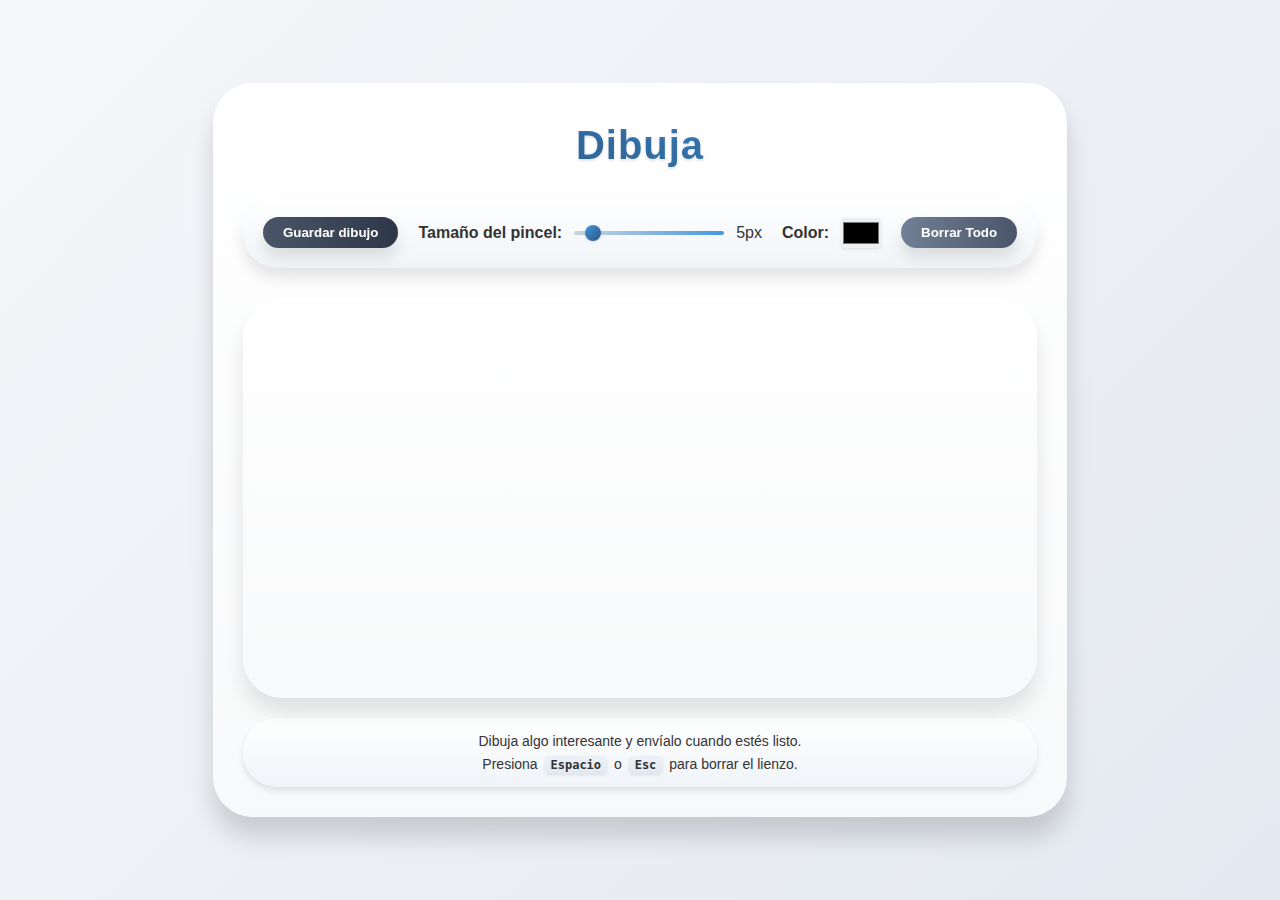
<file: tinta-magica/index.html>
<!DOCTYPE html>
<html lang="es">
<head>
    <meta charset="UTF-8">
    <meta name="viewport" content="width=device-width, initial-scale=1.0">
    <title>Preloader - Dibuja y guarda</title>
    <link rel="stylesheet" href="styles.css">
</head>
<body>
    <!-- Preloader Component -->
    <div class="preloader-component" id="preloader">
        <div class="container">
            <h1>Dibuja</h1>
            <div class="controls">
                <div class="control-group">
                    <label for="brush-size">Tamaño del pincel:</label>
                    <input type="range" id="brush-size" min="1" max="50" value="5">
                    <span id="size-value">5px</span>
                </div>
                <div class="control-group">
                    <label for="brush-color">Color:</label>
                    <input type="color" id="brush-color" value="#000000">
                </div>
                <button id="clear-btn">Borrar Todo</button>
            </div>
            <div class="canvas-container">
                <canvas id="drawing-canvas"></canvas>
            </div>
            <div class="instructions" id="drawing-instructions">
                <p>Dibuja algo interesante y envíalo cuando estés listo.</p>
                <p>Presiona <kbd>Espacio</kbd> o <kbd>Esc</kbd> para borrar el lienzo.</p>
            </div>
            <div class="submit-container" id="submit-container" style="display: none;">
                <button id="submit-drawing" class="submit-btn"></button>
            </div>
        </div>
    </div>

    <!-- Main Content (would be your actual website) -->
    <div class="main-content" id="main-content">
        <div class="container">
            <h1>Contenido Principal</h1>
            <p>Esta es la página principal que se mostrará después de enviar el dibujo.</p>
        </div>
    </div>
    
    <script src="script.js"></script>
</body>
</html>
</file>
<file: tinta-magica/styles.css>
:root {
    /* Main Colors */
    --color-primary: #2c5282;
    --color-secondary: #444;
    --color-text: #333;
    --color-background: #f2f2f2;
    --color-white: #ffffff;
    --color-primary-dark: #1a365d;
    --color-secondary-dark: #333;
    
    /* Main Sizes */
    --border-radius: 40px;
    
    /* Canvas height */
    --canvas-height: 400px;
    --canvas-height-tablet: 300px;
    --canvas-height-mobile: 250px;
    
    /* Container width */
    --container-max-width: 1000px;
}

* {
    margin: 0;
    padding: 0;
    box-sizing: border-box;
}

body {
    font-family: 'Segoe UI', Tahoma, Geneva, Verdana, sans-serif;
    background: linear-gradient(135deg, #f5f7fa 0%, #e4e8f0 100%);
    color: #333;
    line-height: 1.6;
    padding: 30px;
    min-height: 100vh;
    overflow-x: hidden;
    position: relative;
}

.container {
    max-width: 1000px;
    margin: 0 auto;
    background: linear-gradient(to bottom, #ffffff, #f8f9fa);
    border-radius: var(--border-radius, 20px);
    box-shadow: 0 20px 25px rgba(0, 0, 0, 0.15);
    padding: 30px;
    border: none;
    overflow: hidden;
    height: auto;
    max-height: none;
}

/* Title styles */
.preloader-component h1 {
    display: block;
    text-align: center;
    margin-bottom: 20px;
    font-size: 2.5rem;
    background: linear-gradient(45deg, #2c5282, #4299e1);
    -webkit-background-clip: text;
    background-clip: text;
    color: transparent;
    letter-spacing: 1px;
    text-shadow: 0px 2px 3px rgba(0,0,0,0.1);
    font-weight: 600;
}

/* Controls section */
.controls {
    display: flex;
    flex-wrap: wrap;
    gap: 20px;
    margin-bottom: 30px;
    padding: 20px;
    background: linear-gradient(to bottom, #ffffff, #f0f4f8);
    border-radius: var(--border-radius, 16px);
    align-items: center;
    border: none;
    box-shadow: 0 10px 15px rgba(0, 0, 0, 0.1);
}

.control-group {
    display: flex;
    align-items: center;
    gap: 12px;
}

label {
    font-weight: bold;
    min-width: 30px;
    color: #333;
}

/* Input styles */
input[type="range"] {
    width: 150px;
    cursor: pointer;
    height: 4px;
    -webkit-appearance: none;
    background: linear-gradient(to right, #cbd5e0, #4299e1);
    border-radius: 4px;
    outline: none;
    filter: blur(0.5px);
}

input[type="range"]::-webkit-slider-thumb {
    -webkit-appearance: none;
    width: 16px;
    height: 16px;
    background: linear-gradient(135deg, #4299e1, #2c5282);
    border-radius: 50%;
    cursor: pointer;
    border: none;
    box-shadow: 0 1px 3px rgba(0, 0, 0, 0.1);
}

input[type="color"] {
    width: 40px;
    height: 30px;
    border: none;
    cursor: pointer;
    border-radius: 4px;
    overflow: hidden;
    box-shadow: 0 1px 3px rgba(0, 0, 0, 0.1);
}

/* Button styles */
#clear-btn {
    margin-left: auto;
    padding: 8px 20px;
    background: linear-gradient(to right, #718096, #4a5568);
    color: white;
    border: none;
    border-radius: var(--border-radius, 8px);
    cursor: pointer;
    transition: all 0.3s ease;
    font-weight: bold;
    box-shadow: 0 10px 15px rgba(0, 0, 0, 0.1);
    filter: blur(0.2px);
    white-space: nowrap;
}

#clear-btn:hover {
    background: #333;
    transform: translateY(-2px);
}

#clear-btn:active {
    transform: translateY(1px);
}

.submit-btn {
    padding: 8px 30px;
    background: linear-gradient(to right, #2c5282, #4299e1);
    color: white;
    border: none;
    border-radius: var(--border-radius, 8px);
    cursor: pointer;
    transition: all 0.2s ease;
    font-weight: 500;
    font-size: 1rem;
    box-shadow: 0 10px 15px rgba(0, 0, 0, 0.1);
    filter: blur(0.2px);
    display: inline-block;
    min-width: 150px;
}

.submit-btn:hover {
    background: #1a365d;
    transform: translateY(-1px);
}

.submit-btn:active {
    transform: translateY(0);
}

.save-btn {
    padding: 8px 20px;
    background: linear-gradient(to right, #4a5568, #2d3748);
    color: white;
    border: none;
    border-radius: var(--border-radius, 8px);
    cursor: pointer;
    transition: all 0.3s ease;
    font-weight: bold;
    box-shadow: 0 10px 15px rgba(0, 0, 0, 0.1);
    filter: blur(0.2px);
}

.save-btn:hover {
    background: #444;
    transform: translateY(-2px);
}

.save-btn:active {
    transform: translateY(1px);
}

/* Canvas container */
.canvas-container {
    width: 100%;
    height: var(--canvas-height, 400px);
    border-radius: var(--border-radius, 20px);
    overflow: hidden;
    position: relative;
    background: linear-gradient(to bottom, #ffffff, #f8f9fa);
    border: none;
    box-shadow: 0 15px 20px rgba(0, 0, 0, 0.1);
}

#drawing-canvas {
    position: absolute;
    top: 0;
    left: 0;
    cursor: crosshair;
}

/* Instructions */
.instructions {
    margin-top: 20px;
    text-align: center;
    color: #333;
    background: linear-gradient(to bottom, #ffffff, #f0f4f8);
    padding: 12px;
    border-radius: var(--border-radius, 16px);
    font-size: 0.875rem;
    border: none;
    box-shadow: 0 4px 6px rgba(0, 0, 0, 0.1);
}

kbd {
    background: linear-gradient(to bottom, #edf2f7, #e2e8f0);
    border: none;
    border-radius: 4px;
    color: #333;
    display: inline-block;
    font-size: 0.75rem;
    font-weight: bold;
    line-height: 1;
    padding: 3px 6px;
    white-space: nowrap;
    margin: 0 3px;
    box-shadow: 0 1px 3px rgba(0, 0, 0, 0.1);
}

/* Preloader Component */
.preloader-component {
    position: fixed;
    top: 0;
    left: 0;
    width: 100%;
    height: 100%;
    background: linear-gradient(135deg, #f5f7fa 0%, #e4e8f0 100%);
    z-index: 1000;
    display: flex;
    justify-content: center;
    align-items: center;
    transition: transform 0.8s ease-in-out;
    backdrop-filter: blur(5px);
}

.preloader-component.slide-down {
    transform: translateY(100%);
}

.submit-container {
    text-align: center;
    margin-top: 30px;
    width: 100%;
}

/* Main Content */
.main-content {
    position: fixed;
    top: 0;
    left: 0;
    width: 100%;
    height: 100%;
    padding: 30px;
    z-index: 1;
    display: flex;
    justify-content: center;
    align-items: center;
    opacity: 0;
    transition: all 0.5s ease;
    background: linear-gradient(135deg, #f5f7fa 0%, #e4e8f0 100%);
    backdrop-filter: blur(5px);
}

.main-content.show {
    opacity: 1;
}

/* Animations */
.submit-btn.animate-in {
    animation: bounceIn 0.6s ease-out;
}

@keyframes bounceIn {
    0% {
        opacity: 0;
        transform: scale(0.3);
    }
    50% {
        opacity: 1;
        transform: scale(1.05);
    }
    70% {
        transform: scale(0.9);
    }
    100% {
        transform: scale(1);
    }
}

/* Responsive styles */
@media (max-width: 768px) {
    .controls {
        flex-direction: column;
        align-items: flex-start;
        padding: 15px;
    }
    
    .control-group {
        width: 100%;
        margin-bottom: 15px;
    }
    
    #clear-btn {
        margin-left: 0;
        width: 100%;
        margin-top: 15px;
    }
    
    .canvas-container {
        height: var(--canvas-height-tablet, 300px);
    }
    
    body {
        padding: 15px;
    }
    
    .container {
        padding: 20px;
    }
    
    .submit-btn, .save-btn {
        width: 100%;
        padding: 15px 20px;
        margin-left: 0;
        margin-top: 15px;
    }
    
    /* Hide keyboard shortcut instructions on mobile */
    .instructions p:last-child {
        display: none;
    }
    
    label {
        font-size: 0.875rem;
    }
    
    input[type="range"] {
        width: 120px;
    }
}

/* Smaller mobile devices */
@media (max-width: 480px) {
    .controls {
        padding: 8px;
        gap: 8px;
    }
    
    .canvas-container {
        height: var(--canvas-height-mobile, 250px);
    }
    
    body {
        padding: 5px;
    }
    
    .container {
        padding: 15px;
    }
    
    label {
        font-size: 0.75rem;
    }
}

@media (min-width: 769px) {
    .controls {
        flex-wrap: nowrap;
        justify-content: space-between;
    }
    
    .control-group {
        flex: 0 1 auto;
    }
    
    /* Desktop button styles */
    .submit-btn {
        min-width: 180px;
    }
}
</file>
